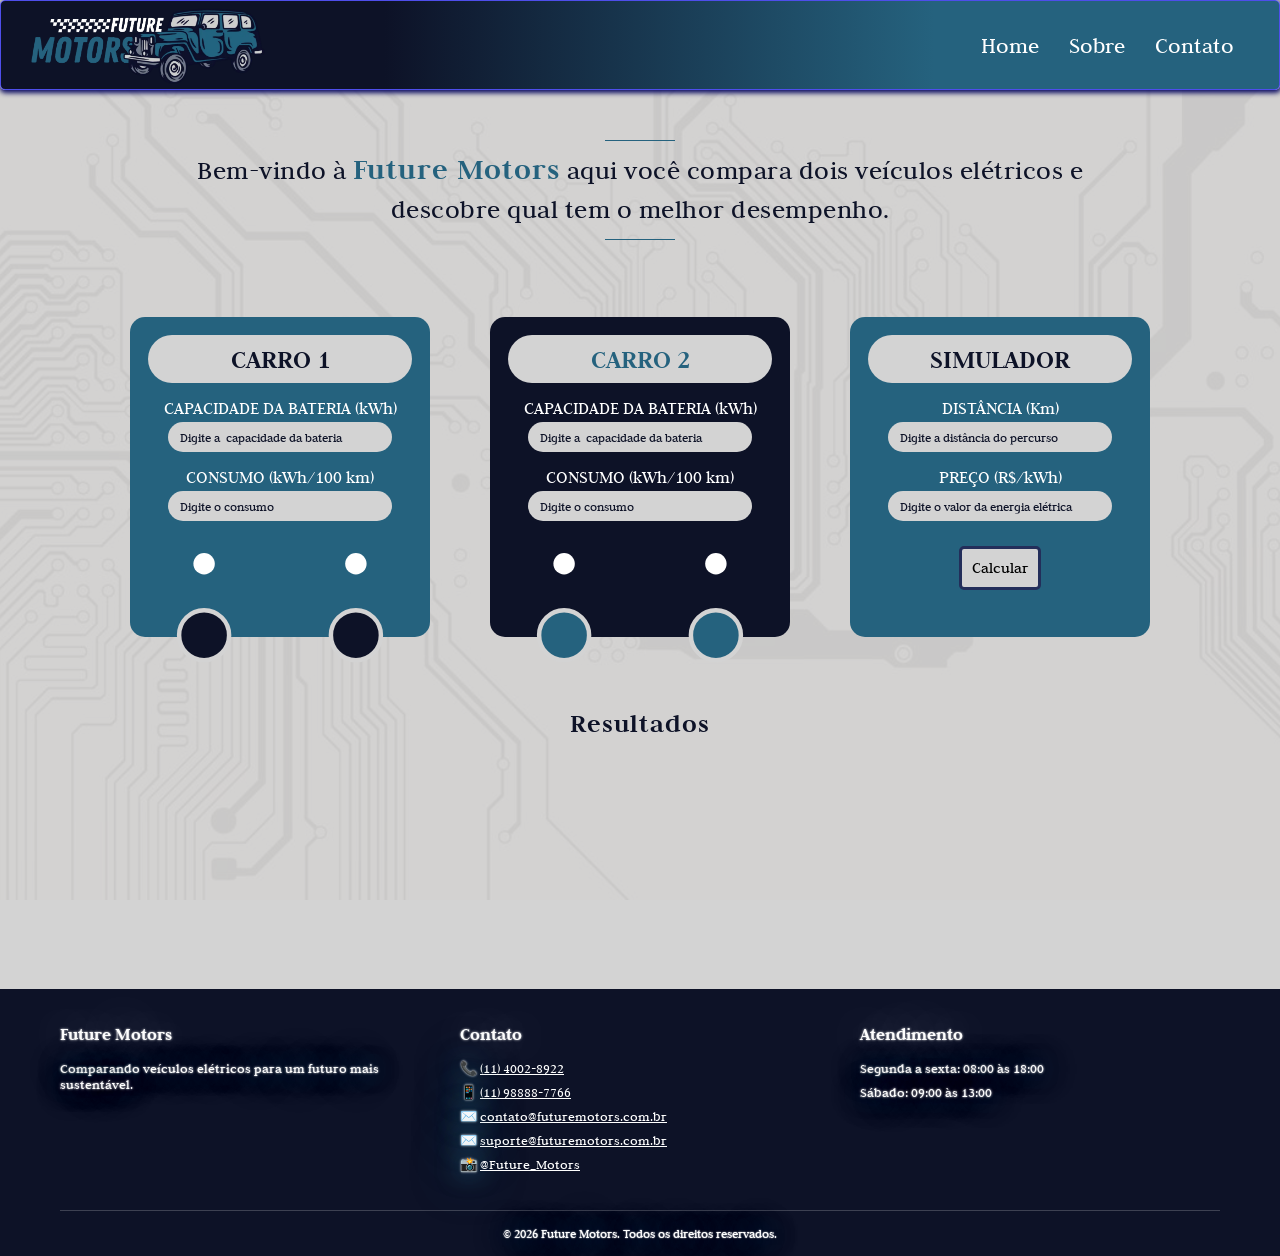
<file: index.html>
<!DOCTYPE html>
<html lang="pt-br">

<head>
    <meta charset="UTF-8">
    <meta name="viewport" content="width=device-width, initial-scale=1.0">
    <link rel="stylesheet" href="./src/css/estilo.css">
    <title>Future Motors</title>
</head>

<body>
    <img src="src/assets/fundo.jpg" class="fundo" alt="">    
    <header>
        <img class="logo" src="src/assets/futurelogo.canva.png" alt="Logo Future Motors">
        <nav>
            <ul>
                <li><a href="#">Home</a></li>
                <li><a href="#">Sobre</a></li>
                <li><a href="#">Contato</a></li>
            </ul>
        </nav>
    </header>

    <main>
        <div class="boas-vindas">
            <h2>
                Bem-vindo à
                <span id="titulo">Future Motors</span>
                aqui você compara dois veículos elétricos e descobre qual tem o melhor desempenho.
            </h2>
        </div>

        <article class="card" id="carro-1">
            <div class="titulo">CARRO 1</div>
            <div class="linha">
                <span>CAPACIDADE DA BATERIA (kWh)</span>
                <input type="number" id="capacidade-1" name="capacidade-1" placeholder="Digite a  capacidade da bateria">
            </div>

            <div class="linha">
                <span>CONSUMO (kWh/100 km)</span>
                <input type="number" id="consumo-1" name="consumo-1" step="0.1" placeholder="Digite o consumo">
            </div>

            <svg class="detalhes-carro" viewBox="0 0 300 140">
                <circle class="farol" cx="65" cy="30" r="12"></circle>
                <circle class="farol" cx="235" cy="30" r="12"></circle>
                <circle class="roda" cx="65" cy="110" r="28"></circle>
                <circle class="roda" cx="235" cy="110" r="28"></circle>
            </svg>
        </article>

        <article class="card" id="carro-2">
            <div class="titulo">CARRO 2 </div>
            <div class="linha">
                <span>CAPACIDADE DA BATERIA (kWh)</span>
                <input type="number" id="capacidade-2" name="capacidade-2" placeholder="Digite a  capacidade da bateria">
            </div>

            <div class="linha">
                <span>CONSUMO (kWh/100 km)</span>
                <input type="number" id="consumo-2" name="consumo-2" step="0.1" placeholder="Digite o consumo">
            </div>

            <svg class="detalhes-carro" viewBox="0 0 300 140">
                <circle class="farol" cx="65" cy="30" r="12"></circle>
                <circle class="farol" cx="235" cy="30" r="12"></circle>
                <circle class="roda" cx="65" cy="110" r="28"></circle>
                <circle class="roda" cx="235" cy="110" r="28"></circle>
            </svg>
        </article>

        <article class="card" id="simulador">
            
            <div class="titulo"> SIMULADOR</div>
            <div class="linha">
                <span>DISTÂNCIA (Km)</span>
                <input type="number" id="distância" name="distância" placeholder="Digite a distância do percurso">
            </div>

            <div class="linha">
                <span>PREÇO (R$/kWh)</span>
                <input type="number" id="preço" name="preço" step="0.01" min="0" placeholder="Digite o valor da energia elétrica">
            </div>

            <button onclick="salvarCalculo()" class="calcular">Calcular</button>

        </article>
        
        <section class="Resultados" id="resultados">
            <h3 id="titulo-resultado">Resultados</h3>
            <div class="resultados-cards" id="resultados-cards"></div>
        </section>
    </main>

<footer class="footer">
    <div class="footer-conteudo">
        <div class="footer-coluna">
            <h3>Future Motors</h3>
            <p>Comparando veículos elétricos para um futuro mais sustentável.</p>
        </div>
        <div class="footer-coluna">
            <h3>Contato</h3> 
            <p>📞 <a href="">(11) 4002-8922</a></p> 
            <p>📱 <a href="">(11) 98888-7766</a></p> 
            <p>✉️ <a href="">contato@futuremotors.com.br</a></p> 
            <p>✉️ <a href="">suporte@futuremotors.com.br</a></p>
            <p>📸 <a href="">@Future_Motors</a></p>
        </div>

        <div class="footer-coluna">
            <h3>Atendimento</h3>
            <p>Segunda a sexta: 08:00 às 18:00</p>
            <p>Sábado: 09:00 às 13:00</p>
        </div>
    </div>

    <div class="footer-direitos">
        <p>© 2026 Future Motors. Todos os direitos reservados.</p>
    </div>
</footer>

    <script src="./src/js/script.js"></script>

</body>
</html>
</file>
<file: src/css/estilo.css>
@import url('https://fonts.googleapis.com/css2?family=Judson&display=swap');

* {
    margin: 0;
    padding: 0;
    box-sizing: border-box;
    font-family: 'Judson', serif;
}

body {
    background-color: #d3d3d3;
    color: #FFFFFF;
    min-height: 100vh;
    position: relative;
}

.fundo {
    position: fixed;
    top: 0;
    left: 0;
    width: 100%;
    height: 100%;
    object-fit: cover;
    z-index: -1;
    opacity: 0.2;
}

header {
    background: linear-gradient(90deg, #0D1227 30%, #25627E 73%);
    height: 90px;
    padding: 5px 30px;
    display: flex;
    justify-content: space-between;
    align-items: center;
    box-shadow: 0.5px 2px 5px 1px rgb(13, 13, 99);
    border-radius: 5px;
    border: solid 1px rgb(78, 78, 235);
    overflow: hidden;
}

header img {
    width: 235px;
    height: 85px;
    object-fit: contain;
    display: block;
}

nav ul {
    display: flex;
    list-style: none;
}

nav ul li {
    padding: 0 15px;
    font-size: 23px;
}

nav ul li a {
    color: #FFFFFF;
    text-decoration: none;
    transition: text-shadow 0.2s ease;
}

nav ul li a:hover {
    text-shadow: 0 0 10px #03186d, 0 0 15px #03186d, 0 0 25px #03186d, 0 0 50px #03186d;
    font-size: 25px;
}

main {
    min-height: calc(100vh - 140px);
    display: flex;
    flex-wrap: wrap;
    grid-template-columns: repeat(3, 300px);
    justify-content: center;
    align-items: center;
    gap: 60px;
    padding: 20px 40px 100px;
}

.boas-vindas {
    grid-column: 1 / -1;
    width: 100%;
    text-align: center;
    padding: 20px 20px 10px;
    position: relative;
    margin-top: 0;
    flex-basis: 100%;
}

.boas-vindas::before,
.boas-vindas::after {
    content: "";
    display: inline-block;
    width: 70px;
    height: 1px;
    background-color: #25627E;
    vertical-align: middle;
    margin: 0 15px;
    transition: width 0.3s ease;
}

.boas-vindas:hover::before,
.boas-vindas:hover::after {
    width: 100px;
}

.boas-vindas h2 {
    font-family: 'Judson', serif;
    font-size: 27px;
    font-weight: 400;
    line-height: 1.4;
    letter-spacing: 0.5px;
    color: #0D1227;
    max-width: 900px;
    margin: 0 auto;
    transition: transform 0.3s ease, text-shadow 0.3s ease;
    animation: subir 2s ease-in-out infinite;
}

@keyframes subir {
    0%, 100% {
        transform: translateY(0);
    }

    50% {
        transform: translateY(-5px);
    }
}

.boas-vindas h2:hover {
    transform: translateY(-3px);
    text-shadow: 0 3px 10px rgba(37, 98, 126, 0.25);
}

#titulo {
    color: #25627E;
    font-family: 'Judson', serif;
    font-size: 31px;
    font-weight: bold;
    letter-spacing: 1px;
    transition: 0.3s ease;
}

#titulo:hover {
    color: #d3d3d3;
    text-shadow: 0 0 5px rgba(37, 98, 126, 0.5), 0 0 12px rgba(37, 98, 126, 0.3);
}

.card {
    position: relative;
    width: 300px;
    height: 320px;
    background-color: #25627E;
    border-radius: 15px;
    padding: 18px;
    overflow: visible;
    transition: transform 0.2s ease, box-shadow 0.2s ease;
    margin-top: 0;
}

#carro-2 {
    background-color: #0D1227;
}

.card:hover {
    transform: translateY(-5px);
    box-shadow: 0 8px 20px rgba(13, 18, 39, 0.4);
}

.titulo {
    position: relative;
    z-index: 2;
    width: 100%;
    padding: 8px;
    background-color: #d3d3d3;
    color: #0D1227;
    border-radius: 25px;
    text-align: center;
    font-size: 27px;
    font-weight: bold;
}

#carro-2 .titulo {
    color: #25627E;
}

.linha {
    position: relative;
    z-index: 2;
    display: flex;
    flex-direction: column;
    align-items: center;
    margin-top: 15px;
    text-align: center;
}

.linha span {
    font-size: 18px;
    color: #FFFFFF;
    margin-bottom: 4px;
}

.linha input {
    width: 85%;
    height: 30px;
    padding: 0 12px;
    border: none;
    border-radius: 20px;
    background-color: #d3d3d3;
    color: #0D1227;
    text-align: center;
    outline: none;
    font-size: 25px;
    box-sizing: border-box;
}

.linha input::placeholder {
    color: #0D1227;
    opacity: 1;
    text-align: left;
    font-size: 13px;
    transform: translateY(-4.5px);
}

.linha input:focus {
    box-shadow: 0 0 5px #FFFFFF;
}

.detalhes-carro {
    position: absolute;
    left: 0;
    bottom: -25px;
    width: 100%;
    height: 125px;
    overflow: visible;
    padding: 0;
}

.roda {
    fill: #0D1227;
    stroke: #d3d3d3;
    stroke-width: 5px;
    transition: fill 0.2s ease, transform 0.2s ease;
}

#carro-2 .roda {
    fill: #25627E;
}

.farol {
    fill: #FFFFFF;
    transition: fill 0.2s ease, filter 0.2s ease, transform 0.2s ease;
    transform-origin: center;
}

.card:hover .farol {
    fill: #FFD84D;
    filter: drop-shadow(0 0 5px #FFD84D) drop-shadow(0 0 12px #FFD84D) drop-shadow(0 0 20px #FFD84D);
    transform: scale(1.15);
}

#simulador {
    align-items: center;
    text-align: center;
}

.calcular {
    margin-top: 25px;
    padding: 10px;
    font-size: 16px;
    border-radius: 5px;
    background: #d3d3d3;
    border: solid #232e5a;
    cursor: pointer;
}

.calcular:hover{
    border: solid #d3d3d3;
}

.Resultados {
    grid-column: 1 / -1;
    width: 100%;
    text-align: center;
    padding: 10px 20px 60px;
    margin-top: 0;
    flex-basis: 100%;
}

#titulo-resultado {
    color: #0D1227;
    font-size: 27px;
    font-weight: bold;
    letter-spacing: 1px;
    margin-bottom: 40px;
}

.resultados-cards {
    width: 100%;
    display: flex;
    flex-direction: row;
    justify-content: center;
    align-items: center;
    gap: 50px;
    flex-wrap: wrap;
}

.resultado-card {
    position: relative;
    background-color: #0D1227;
    color: #FFFFFF;
    width: 280px;
    min-height: 290px;
    padding: 35px 25px 25px;
    border-radius: 30px 30px 18px 18px;
    text-align: left;
    box-shadow: 0.5px 2px 8px 1px rgba(13, 13, 99, 0.4);
    transition: transform 0.2s ease, box-shadow 0.2s ease;
}

.resultado-card::before {
    content: "";
    position: absolute;
    top: -14px;
    left: 50%;
    transform: translateX(-50%);
    width: 70px;
    height: 18px;
    background-color: #25627E;
    border-radius: 8px 8px 3px 3px;
    box-shadow: inset 0 2px 3px rgba(0, 0, 0, 0.25);
}

.resultado-card:hover {
    transform: translateY(-5px);
    box-shadow: 0 8px 20px #FFD84D;
}

.resultado-card h4 {
    background-color: #25627E;
    color: #FFFFFF;
    text-align: center;
    padding: 10px;
    margin: 0 -25px 25px;
    font-size: 22px;
    font-weight: bold;
}

.resultado-linha {
    display: flex;
    justify-content: space-between;
    align-items: center;
    font-size: 17px;
    padding: 10px 0;
    border-bottom: 1px solid rgba(255, 255, 255, 0.15);
}

.resultado-linha:last-child {
    border-bottom: none;
}

.resultado-linha span:first-child {
    color: #d3d3d3;
}

.resultado-selo {
    margin-top: 25px;
    text-align: center;
    padding: 9px;
    border-radius: 20px;
    font-weight: bold;
    font-size: 16px;
}

.selo-economico {
    background-color: #2E8B57;
}

.selo-nao-economico {
    background-color: #C9A227;
}

.selo-nao-compensa {
    background-color: #B22222;
}

.selo-empate {
    background-color: #d3d3d3;
    color: #0D1227;
}

.footer {
    margin-top: 50px;
    background-color: #0D1227;
    color: white;
    padding: 35px clamp(20px, 5vw, 60px) 0;
}

.footer-conteudo {
    display: flex;
    justify-content: space-between;
    gap: clamp(15px, 4vw, 40px);
    max-width: 1200px;
    margin: 0 auto;
}

.footer a {
    color: white;
    text-shadow: none;
}

.footer a:hover {
    text-shadow: 0 0 10px #FFFFFF, 0 0 15px #FFFFFF, 0 0 25px #FFFFFF, 0 0 50px #FFFFFF;
}

.footer-coluna {
    flex: 1;
    min-width: 0;
}

.footer-coluna h3 {
    margin-bottom: 15px;
    font-size: clamp(15px, 1.5vw, 18px);
    text-shadow: 0 0 2.3px #FFFFFF, 0 0 50px #FFFFFF;
}

.footer-coluna p {
    margin: 8px 0;
    font-size: clamp(12px, 1.2vw, 14px);
    text-shadow: 0 0 2.3px #FFFFFF, 0 0 25px #25627E, 0 0 50px #25627E;
}

.footer-direitos {
    margin-top: 30px;
    padding: 15px 0;
    border-top: 1px solid rgba(255, 255, 255, 0.2);
    text-align: center;
    font-size: clamp(11px, 1.1vw, 13px);
    text-shadow: 0 0 1.5px #FFFFFF, 0 0 25px #25627E, 0 0 50px #25627E;
}


@media (max-width: 1065px) {
    header {
        height: auto;
        flex-direction: column;
        padding: 10px;
    }

    nav ul {
        flex-wrap: wrap;
        justify-content: center;
    }
}

@media (max-width: 550px) {
    .footer-conteudo {
        flex-wrap: wrap;
    }

    .footer-coluna:first-child {
        flex-basis: 100%;
    }
}
</file>
